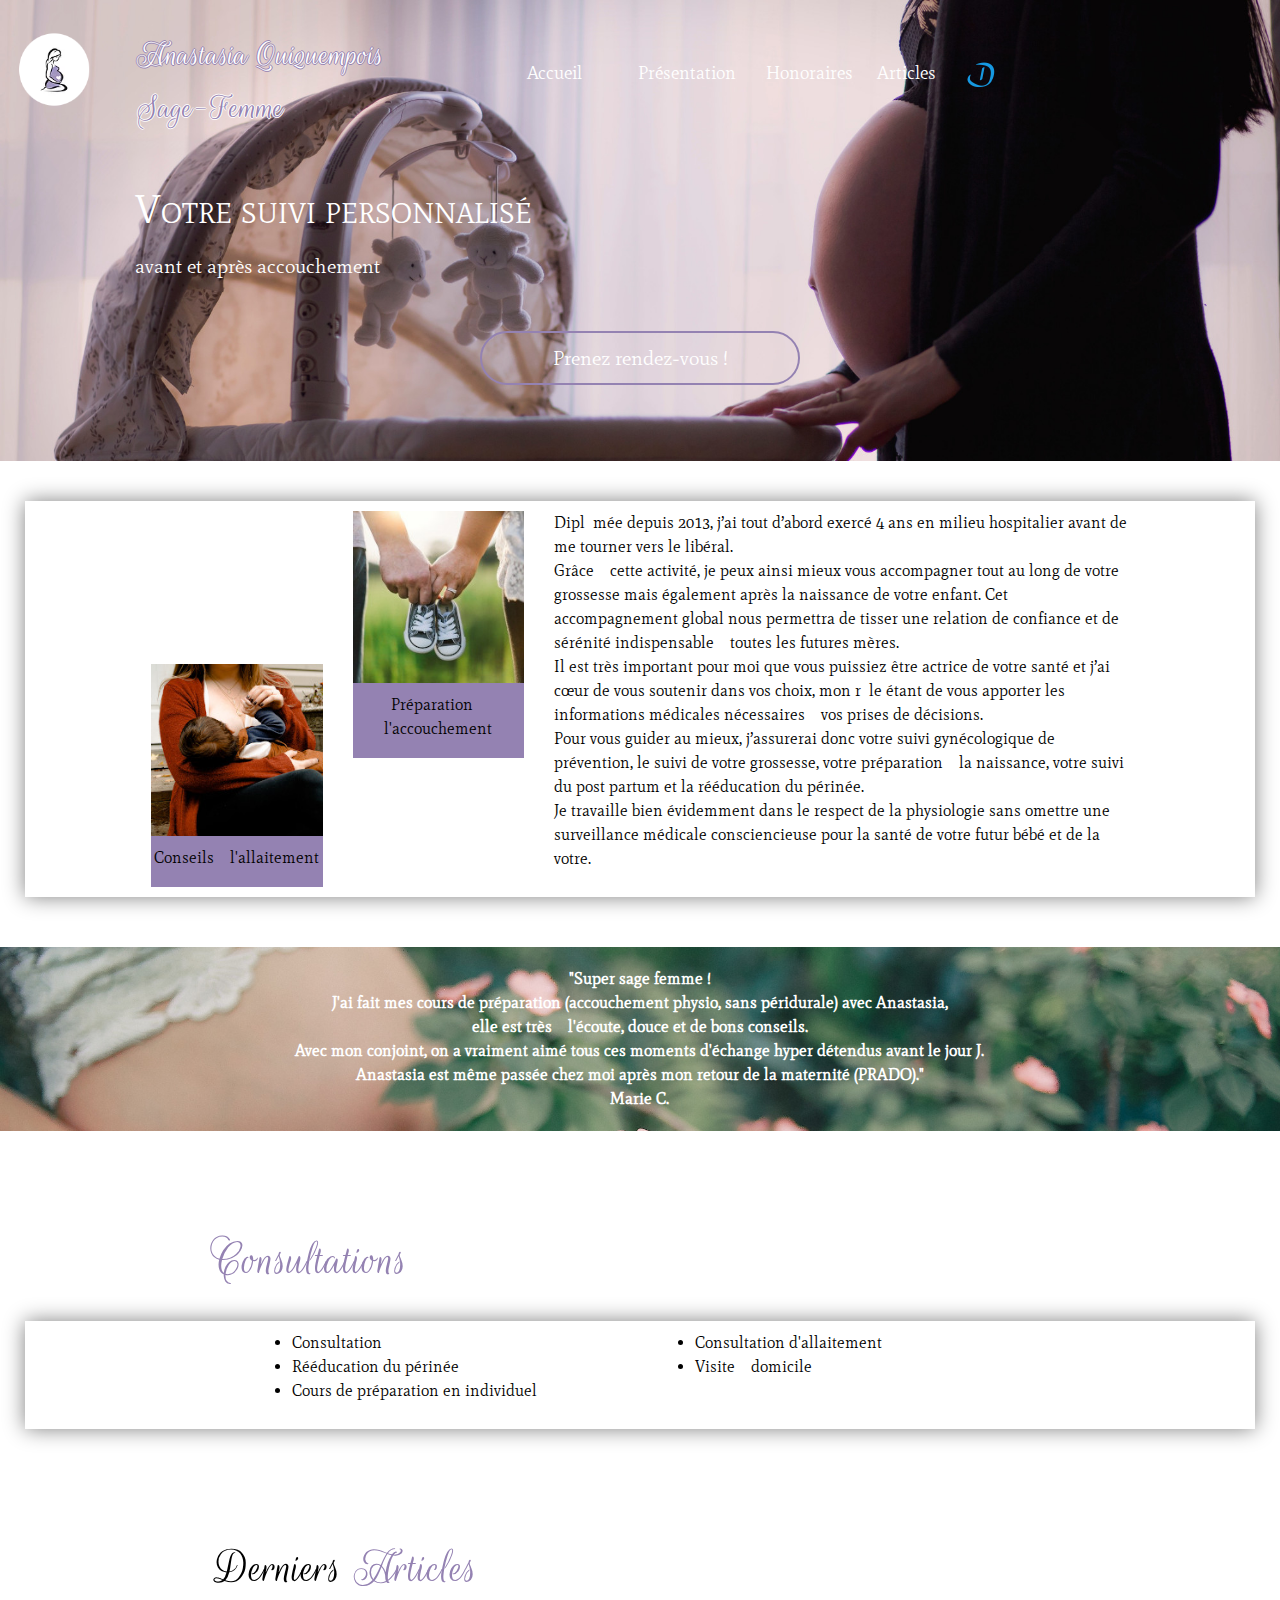
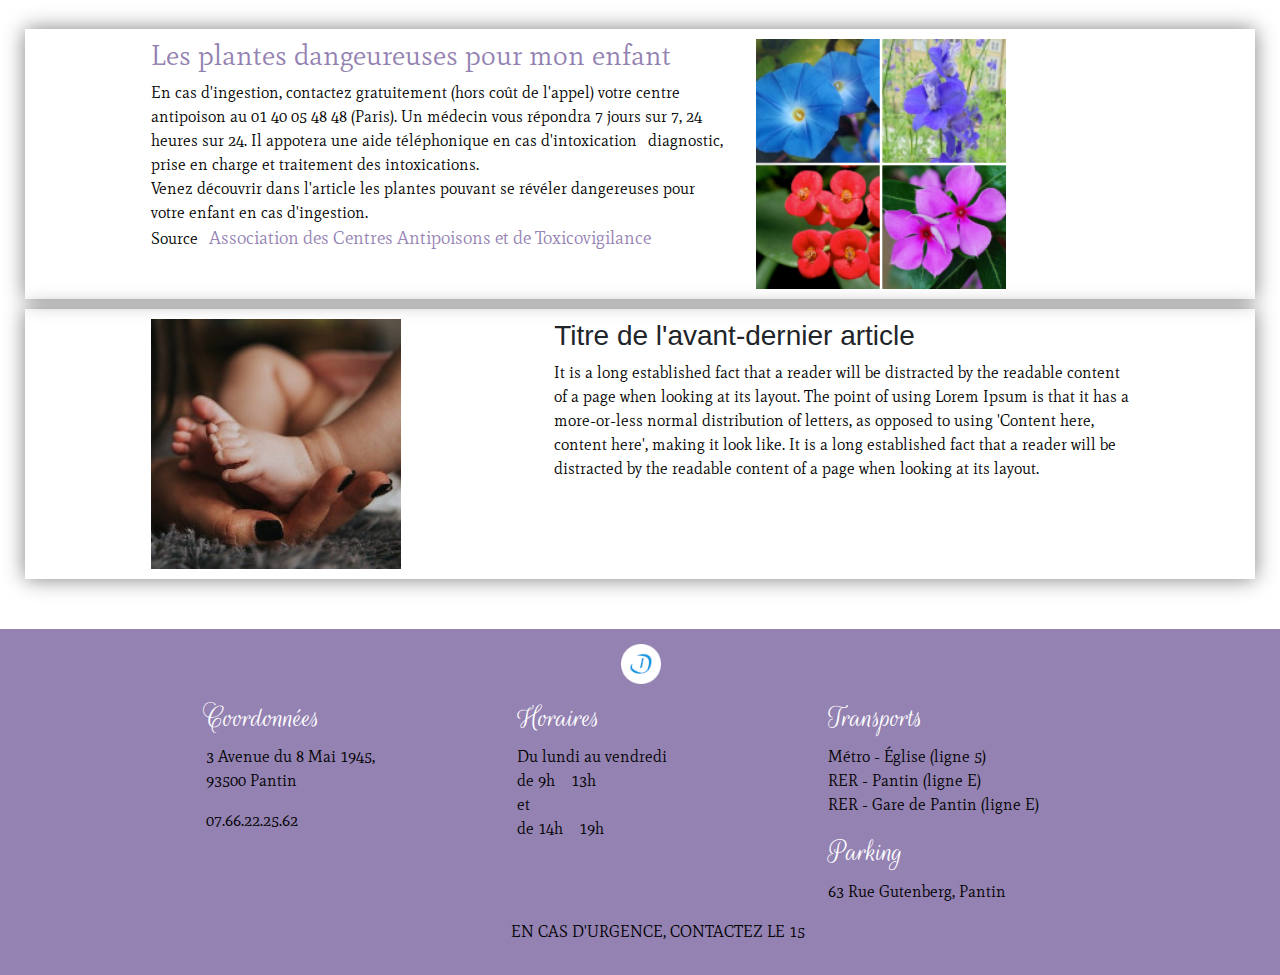
<file: index.html>
<!DOCTYPE html>
<html>
    <head>
        <meta charset="utf-8">
        <meta description="#">
        <meta name="viewport" content="width=device-width, initial-scale=1, shrink-to-fit=no">

        <title> Anastasia QUIQUEMPOIS, Sage-femme</title>
        <link rel="shortcut icon" type="image/png" href="assets/pics/caducee_fav.ico"/>

        <link rel="stylesheet" href="assets/css/bootstrap.css">
        <link rel="stylesheet" href="assets/css/general.css">
        <link rel="stylesheet" href="assets/css/animations.css">
        <link rel="stylesheet" href="assets/css/fonts.css">
        <link rel="stylesheet" href="assets/css/mediaqueries.css">
        
    </head>

    <body>
        <header class="container-fluid">
            <div class="row entete">
                <div class="col-3 col-md-2 col-xl-1 logo">
                    <a href="index.html"><img src="assets/pics/logo.png" height=116 width=113 alt="logo du site, femme enceinte stylisée" class="img-fluid logo" /></a>
                </div>
                <div class="col-9 col-md-3 col-xl-3">
                    <a href="index.html">
                        <div class="row identité">Anastasia Quiquempois</div>
                        <div class="row profession">Sage-Femme</div>
                    </a>
                </div>
                <nav class="row navigation">
                    <div class="col d-none d-md-block col-md-2 col col-xl-2">
                        <a href="index.html">Accueil</a>
                    </div>
                    <div class="col d-none d-md-block col-md-3 col-xl-4">
                        <a href="aboutme.html">Présentation</a>
                    </div>
                    <div class="col d-none d-md-block col-md-3 col-xl-2">
                        <a href="consultations.html">Honoraires</a>
                    </div>
                    <div class="col d-none d-md-block col-md-2 col-xl-3">
                        <a href="articles.html">Articles</a>
                    </div>
                    <div class="col d-none d-md-block col-md-1 col-xl-1">
                        <a href="https://www.doctolib.fr/sage-femme/pantin/anastasia-quiquempois"><img src="assets/pics/logo_doctolib.png" height=30 width=30 alt="logo vers la page doctolib"></a>
                    </div>
                </nav>
            </div>

            <div class="row">
                <div class="col d-none d-md-block col-md-12">
                    <h1>Votre suivi personnalisé</h1>
                </div>
            </div>
            <div class="row">
                <div class="col d-none d-md-block col-md-12 intro">
                    <span>avant et après accouchement</span>
                </div>
            </div>
            <div class="row justify-content-center">
                <div class="col d-none d-md-block col-md-4 col-xl-3 rdv align-self-center">
                    <a href="https://www.doctolib.fr/sage-femme/pantin/anastasia-quiquempois">Prenez rendez-vous !</a>
                </div>
            </div>
        </header>

        <section class="container-fluid mobile"><!--titre version mobile-->
            
            <nav><!--navigation version mobile-->
                <div class="row nav_mobile justify-content-between">
                    <div class="col-2 d-md-none">
                        <a href="index.html">Accueil</a>
                    </div>
                    <div class="col-3 d-md-none">
                        <a href="aboutme.html">Présentation</a>
                    </div>
                    <div class="col-3 d-md-none">
                        <a href="consultations.html">Honoraires</a>
                    </div>
                    <div class="col-2 d-md-none">
                        <a href="articles.html">Articles</a>
                    </div>
                    <div class="col-1 d-md-none">
                        <a href="https://www.doctolib.fr/sage-femme/pantin/anastasia-quiquempois"><img src="assets/pics/logo_doctolib_mobile.png" height=30 width=20 alt="logo vers la page doctolib"></a>
                    </div>
                </div>
            </nav> 

            <div class="row suivi">
                <div class="col-12 d-md-none">
                    <h1>Votre suivi personnalisé</h1>
                </div>
            </div>
            <div class="row">
                <div class="col-12 d-md-none intro2">
                    <span>avant et après accouchement</span>
                </div>
            </div>
        </section>


        <section class="container-fluid body"> <!--presentation rapide-->
            <div class="row index_presentation justify-content-center">
                <div class="d-none d-xl-block col-xl-2 pict_allaitement align-self-end">
                    <img src="assets/pics/pic6.jpg" height=250 width=250 alt="allaitement maternel" class="img-fluid" />
                    <div class="row-12 underpic">
                        <p>Conseils à l'allaitement</p>
                    </div>
                </div>
                <div class="d-none d-xl-block col-xl-2 pict_prepa align-self-start">
                    <img src="assets/pics/pic5.jpg" height=250 width=250 alt="couple tenant une paire de chaussures pour bébé" class="img-fluid" />
                    <div class="row-12 underpic">
                        <p>Préparation à l'accouchement</p>
                    </div>
                </div>
                <div class="col-12 col-xl-6 index_text align-self-center">
                    <p>Diplômée depuis 2013, j’ai tout d’abord exercé 4 ans en milieu hospitalier avant de me tourner vers le libéral. <br>
                        Grâce à cette activité, je peux ainsi mieux vous accompagner tout au long de votre grossesse mais également après la naissance de votre enfant. Cet accompagnement global nous permettra de tisser une relation de confiance et de sérénité indispensable à toutes les futures mères.<br>
                        Il est très important pour moi que vous puissiez être actrice de votre santé et j’ai à cœur de vous soutenir dans vos choix, mon rôle étant de vous apporter les informations médicales nécessaires à vos prises de décisions.<br>
                        Pour vous guider au mieux, j’assurerai donc votre suivi gynécologique de prévention, le suivi de votre grossesse, votre préparation à la naissance, votre suivi du post partum et la rééducation du périnée.<br>
                        Je travaille bien évidemment dans le respect de la physiologie sans omettre une surveillance médicale consciencieuse pour la santé de votre futur bébé et de la votre. <br>
                        </p>
                </div>

                <div class="d-none d-md-block col-md-3 d-xl-none"> <!--illustrations version mobile-->
                    <img src="assets/pics/pic6.jpg" height=250 width=250 alt="allaitement maternel" class="img-fluid" />
                    <div class="row-12 underpic">
                        <p>Conseils à l'allaitement</p>
                    </div>
                </div>
                <div class="d-none d-md-block col-md-3 d-xl-none">
                    <img src="assets/pics/pic5.jpg" height=250 width=250 alt="couple tenant une paire de chaussures pour bébé" class="img-fluid" />
                    <div class="row-12 underpic">
                        <p>Préparation à l'accouchement</p>
                    </div>
                </div>  
            </div>
        </section>

        <section class="container-fluid avis_patiente">
            <div class="row justify-content-center">
                <div class="col-8 align-self-center">
                    <quote>
                        "Super sage femme !<br>
                            J'ai fait mes cours de préparation (accouchement physio, sans péridurale) avec Anastasia,<br>
                             elle est très à l'écoute, douce et de bons conseils. <br>
                            Avec mon conjoint, on a vraiment aimé tous ces moments d'échange hyper détendus avant le jour J.<br>
                            Anastasia est même passée chez moi après mon retour de la maternité (PRADO)."<br>
                            Marie C.
                    </quote>
                </div>
            </div>
        </section>

        <section class="container-fluid body"> <!--listing des examens et consultations-->
            <div class="row">
                <div class="col-12">
                    <h2 class="titre_articles"><a href="consultations.html">Consultations</a></h2>
                </div>
            </div>

            <div class="row justify-content-center latest_article">
                <div class="col-6 col-xl-4">
                    <ul>
                        <li>Consultation</li>
                        <li>Rééducation du périnée</li>
                        <li>Cours de préparation en individuel</li>
                    </ul>
                </div>
                <div class="col-6 col-xl-4">
                    <ul>
                        <li>Consultation d'allaitement</li>
                        <li>Visite à domicile</li>
                    </ul>
                </div>
            </div>
        </section>
       
        <section class="container-fluid body"><!--dernier article publié, !! image d'illustration à mettre en background de la section !! -->
            <div class="row">
                <div class="col-12">
                    <h2 class="titre_articles"><a href="articles.html"><span>Derniers</span> Articles</a></h2>
                </div>
            </div>

            <div class="row justify-content-center latest_article">     
                <div class="col-10 col-md-6">
                    <a href="assets/articles/plantes_toxiques.html"><h3>Les plantes dangeureuses pour mon enfant</h3></a>
                    <p>En cas d'ingestion, contactez gratuitement (hors coût de l'appel) votre centre antipoison au 01 40 05 48 48 (Paris). Un médecin vous répondra 7 jours sur 7, 24 heures sur 24. 
                    Il appotera une aide téléphonique en cas d'intoxication : diagnostic, prise en charge et traitement des intoxications.<br>
                    Venez découvrir dans l'article les plantes pouvant se révéler dangereuses pour votre enfant en cas d'ingestion.<br>
                    Source : <a href="http://www.centres-antipoison.net/">Association des Centres Antipoisons et de Toxicovigilance</a>
                    </p>
                </div>
                <div class="d-none d-md-block col-md-4 align-self-center"> <!-- image article-->
                    <img src="assets/pics/article1/pic_index.png" height=250 width=250 alt="fleurs toxiques" class="img-fluid" />
                </div>
                <div class="col-12 d-md-none pic_mobile"><!-- image article version mobile-->
                    <img src="assets/pics/article1/pic_indexmobile.png" height=135 width=300 alt="fleurs toxiques" class="img-fluid" />
                </div>
            </div>
        

            <div class="row justify-content-center latest_article">
                <div class="d-none d-md-block col-md-4 align-self-center">
                    <img src="assets/pics/pic7.jpg" height=250 width=250 alt="pieds de bébé" class="img-fluid" /> <!-- image article-->
                </div>
                <div class="col-10 col-md-6">
                    <h3>Titre de l'avant-dernier article</h3>
                    <p>It is a long established fact that a reader will be distracted by the readable content of a page when looking at its layout. The point of using Lorem Ipsum is that it has a more-or-less
                    normal distribution of letters, as opposed to using 'Content here, content here', 
                    making it look like. It is a long established fact that a reader will be distracted by the readable content of a page when looking at its layout.
                    </p>
                </div>
                <div class="col-12 d-md-none pic_mobile"> <!-- image article version mobile-->
                    <img src="assets/pics/pic7mobile.jpg" height=135 width=300 alt="pieds de bébé" class="img-fluid" />
                </div>
            </div>

        </section>
        
        <footer class="container-fluid footer">  <!-- lien doctolib  // adresse // secretariat //transports  -->
            <div class="row justify-content-center"> <!--lien doctolib-->
                <div class="col-1">
                    <a href="https://www.doctolib.fr/sage-femme/pantin/anastasia-quiquempois"><img src="assets/pics/logo_doctolib_pdp.png" height=40 width=40 alt="logo vers la page doctolib"></a>
                </div>
            </div>
            <div class="row justify-content-center">
                <div class="col-6 col-md-4 col-xl-3"><!--adresse du cabinet-->
                    <h2>Coordonnées</h2>
                    <p>3 Avenue du 8 Mai 1945,<br>
                        93500 Pantin
                    </p>
                    <p>07.66.22.25.62</p>
                </div>
                <div class="col-6 col-md-4 col-xl-3"><!--horaires d'ouverture du secrétariat-->
                    <h2>Horaires</h2>
                    <p>Du lundi au vendredi <br>
                    de 9h à 13h <br>
                    et<br>
                     de 14h à 19h</p>
                </div>
                <div class="col-6 col-md-4 col-xl-3"><!--transports et accès-->
                    <h2>Transports </h2>
                    <p>Métro - Église (ligne 5)<br>
                       RER - Pantin (ligne E)<br>
                       RER - Gare de Pantin (ligne E)
                    </p>
                    <h2>Parking</h2>
                    <p>63 Rue Gutenberg, Pantin</p>
                </div>
            </div>
            <div class="row justify-content-center">
                <div class="col-11 samu">
                    <p>EN CAS D'URGENCE, CONTACTEZ LE 15</p>
                </div>
            </div>
        </footer>
    </body>

</html>
</file>
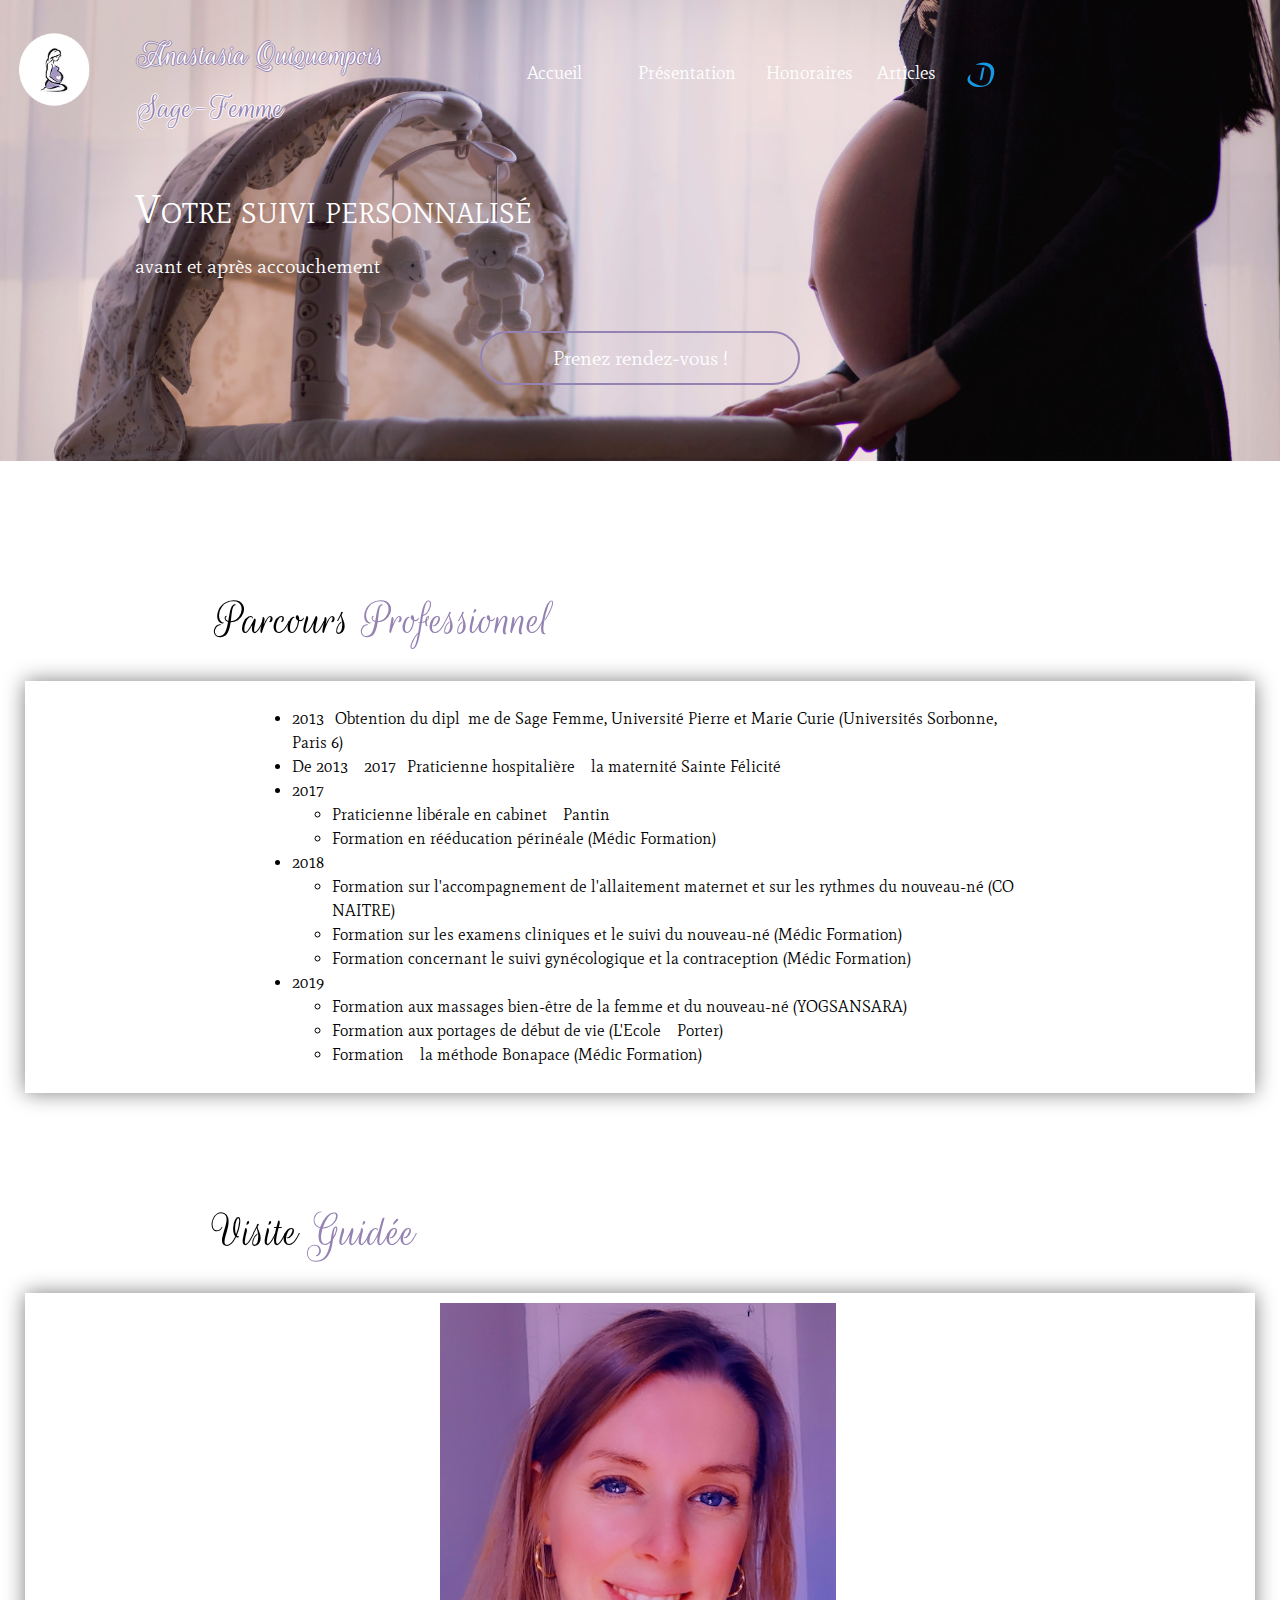
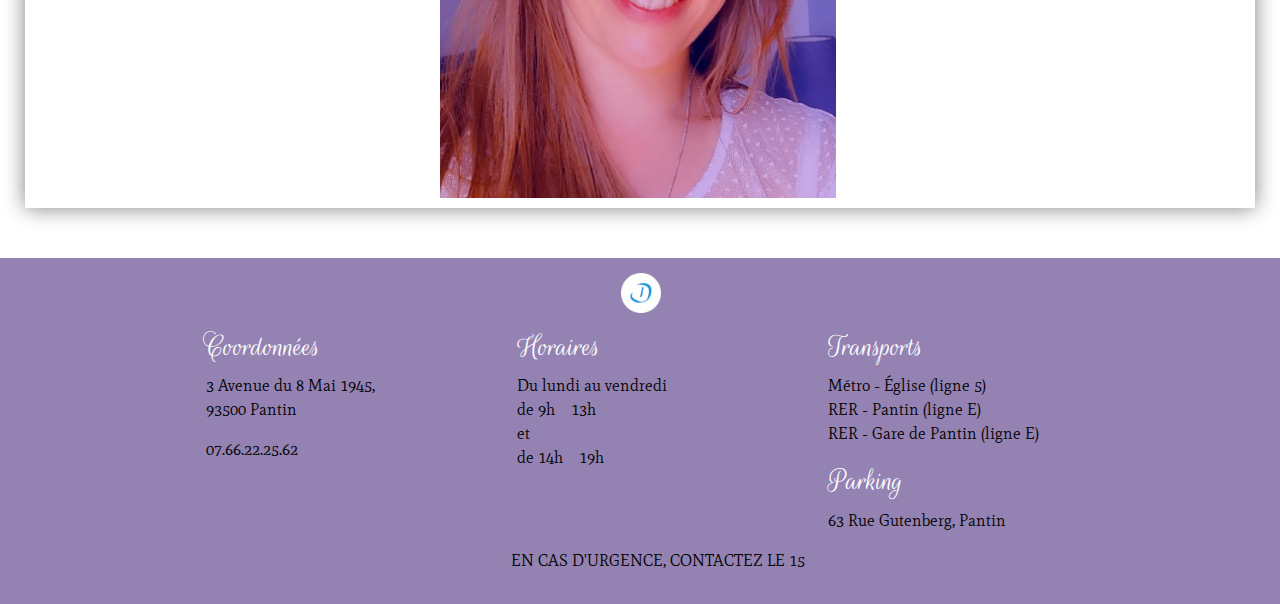
<file: aboutme.html>
<!DOCTYPE html>
<html>
    <head>
        <meta charset="utf-8">
        <meta description="#">
        <meta name="viewport" content="width=device-width, initial-scale=1, shrink-to-fit=no">

        <title> Anastasia QUIQUEMPOIS, Sage-femme</title>
        <link rel="shortcut icon" type="image/png" href="assets/pics/caducee_fav.ico"/>

        <link rel="stylesheet" href="assets/css/bootstrap.css">
        <link rel="stylesheet" href="assets/css/general.css">
        <link rel="stylesheet" href="assets/css/animations.css">
        <link rel="stylesheet" href="assets/css/fonts.css">
        <link rel="stylesheet" href="assets/css/mediaqueries.css">
        
    </head>

    <body>
        <header class="container-fluid">
            <div class="row entete">
                <div class="col-3 col-md-2  col-xl-1"><a href="index.html"><img src="assets/pics/logo.png" height=116 width=113 alt="logo du site, femme enceinte stylisée" class="img-fluid logo" /></a></div>
                <div class="col-9 col-md-3  col-xl-3">
                    <a href="index.html">
                        <div class="row identité">Anastasia Quiquempois</div>
                        <div class="row profession">Sage-Femme</div>
                    </a>
                </div>
                <nav class="row navigation">
                    <div class="col d-none d-md-block col-md-2 col col-xl-2">
                        <a href="index.html">Accueil</a>
                    </div>
                    <div class="col d-none d-md-block col-md-3 col-xl-4">
                        <a href="aboutme.html">Présentation</a>
                    </div>
                    <div class="col d-none d-md-block col-md-2 col-xl-2">
                        <a href="consultations.html">Honoraires</a>
                    </div>
                    <div class="col d-none d-md-block col-md-2 col-xl-3">
                        <a href="articles.html">Articles</a>
                    </div>
                    <div class="col d-none d-md-block col-md-1 col-xl-1">
                        <a href="https://www.doctolib.fr/sage-femme/pantin/anastasia-quiquempois"><img src="assets/pics/logo_doctolib.png" height=30 width=30 alt="logo vers la page doctolib"></a>
                    </div>
                </nav>
            </div>
            <div class="row">
                <div class="col d-none d-md-block col-md-12">
                    <h1>Votre suivi personnalisé</h1>
                </div>
            </div>
            <div class="row">
                <div class="col d-none d-md-block col-md-12 intro">
                    <span>avant et après accouchement</span>
                </div>
            </div>
            <div class="row justify-content-center">
                <div class="col d-none d-md-block col-md-4 col-xl-3 rdv align-self-center">
                    <a href="https://www.doctolib.fr/sage-femme/pantin/anastasia-quiquempois">Prenez rendez-vous !</a>
                </div>
            </div>
        </header>

        <section class="container-fluid mobile">
            <nav><!--navigation version mobile-->
                <div class="row nav_mobile justify-content-between">
                    <div class="col-2 d-md-none">
                        <a href="index.html">Accueil</a>
                    </div>
                    <div class="col-3 d-md-none">
                        <a href="aboutme.html">Présentation</a>
                    </div>
                    <div class="col-3 d-md-none">
                        <a href="consultations.html">Honoraires</a>
                    </div>
                    <div class="col-2 d-md-none">
                        <a href="articles.html">Articles</a>
                    </div>
                    <div class="col-1 d-md-none">
                        <a href="https://www.doctolib.fr/sage-femme/pantin/anastasia-quiquempois"><img src="assets/pics/logo_doctolib_mobile.png" height=30 width=20 alt="logo vers la page doctolib"></a>
                    </div>
                </div>
            </nav> 
        </section>

        <section class="container-fluid body">
            <div class="row">
                <div class="col-12">
                    <h2 class="titre_articles"><span>Parcours</span> Professionnel</h2>
                </div>
            </div>

            <div class="row justify-content-center latest_article">     
                <div class="col-10 col-md-8">
                    <p>
                        <ul>
                            <li>2013 : Obtention du diplôme de Sage Femme, Université Pierre et Marie Curie (Universités Sorbonne, Paris 6)</li>
                            <li>De 2013 à 2017 : Praticienne hospitalière à la maternité Sainte Félicité</li>
                            <li>2017 : 
                                <ul>
                                    <li>Praticienne libérale en cabinet à Pantin</li>
                                    <li>Formation en rééducation périnéale (Médic Formation)</li>
                                </ul>
                            </li>
                            <li>2018 : 
                                <ul>
                                    <li>Formation sur l'accompagnement de l'allaitement maternet et sur les rythmes du nouveau-né (CO NAITRE)</li>
                                    <li>Formation sur les examens cliniques et le suivi du nouveau-né (Médic Formation)</li>
                                    <li>Formation concernant le suivi gynécologique et la contraception (Médic Formation)</li>
                                </ul>
                            </li>
                            <li>2019 : 
                                <ul>
                                    <li>Formation aux massages bien-être de la femme et du nouveau-né (YOGSANSARA)</li>
                                    <li>Formation aux portages de début de vie  (L'Ecole à Porter)</li>
                                    <li>Formation à la méthode Bonapace (Médic Formation)</li>
                                </ul>
                            </li>
                        </ul>
                    </p>
                </div>
            </div>
        </section>

        <section class="container-fluid body">
            <div class="row">
                <div class="col-12">
                    <h2 class="titre_articles"><span>Visite</span> Guidée</h2>
                </div>
            </div>

            <div class="row justify-content-center latest_article">     
                <div class="slider">
                    <figure>
                        <img src="assets/pics/photo.jpg" class="img-fluid" alt="photo" width=400 height=500>
                        <img src="assets/pics/exterieur1.png" class="img-fluid" alt="extérieur du cabinet" width=400 height=500>
                        <img src="assets/pics/exterieur2.png" class="img-fluid" alt="porte d'entrée" width=400 height=500>
                        <img src="assets/pics/cabinet1.jpg" class="img-fluid" alt="salle d'attente" width=400 height=500>
                        <img src="assets/pics/cabinet2.jpg" class="img-fluid" alt="salle d'attente" width=400 height=500>
                        <img src="assets/pics/cabinet3.jpg" class="img-fluid" alt="salle d'attente" width=400 height=500>
                        <img src="assets/pics/cabinet4.jpg" class="img-fluid" alt="salle d'attente" width=400 height=500>
                        <img src="assets/pics/cabinet5.jpg" class="img-fluid" alt="salle d'attente" width=400 height=500>
                        <img src="assets/pics/cabinet6.jpg" class="img-fluid" alt="salle d'attente" width=400 height=500>
                    </figure>                    
                </div>
            </div>
        </section>

        <footer class="container-fluid footer">  <!-- lien doctolib  // adresse // secretariat //transports  -->
            <div class="row justify-content-center"> <!--lien doctolib-->
                <div class="col-1">
                    <a href="https://www.doctolib.fr/sage-femme/pantin/anastasia-quiquempois"><img src="assets/pics/logo_doctolib_pdp.png" height=40 width=40 alt="logo vers la page doctolib"></a>
                </div>
            </div>
            <div class="row justify-content-center">
                <div class="col-6 col-md-4 col-xl-3"><!--adresse du cabinet-->
                    <h2>Coordonnées</h2>
                    <p>3 Avenue du 8 Mai 1945,<br>
                        93500 Pantin
                    </p>
                    <p>07.66.22.25.62</p>
                </div>
                <div class="col-6 col-md-4 col-xl-3"><!--horaires d'ouverture du secrétariat-->
                    <h2>Horaires</h2>
                    <p>Du lundi au vendredi <br>
                    de 9h à 13h <br>
                    et<br>
                     de 14h à 19h</p>
                </div>
                <div class="col-6 col-md-4 col-xl-3"><!--transports et accès-->
                    <h2>Transports </h2>
                    <p>Métro - Église (ligne 5)<br>
                       RER - Pantin (ligne E)<br>
                       RER - Gare de Pantin (ligne E)
                    </p>
                    <h2>Parking</h2>
                    <p>63 Rue Gutenberg, Pantin</p>
                </div>
            </div>
            <div class="row justify-content-center">
                <div class="col-11 samu">
                    <p>EN CAS D'URGENCE, CONTACTEZ LE 15</p>
                </div>
            </div>
        </footer>


    </body>
</html>
</file>
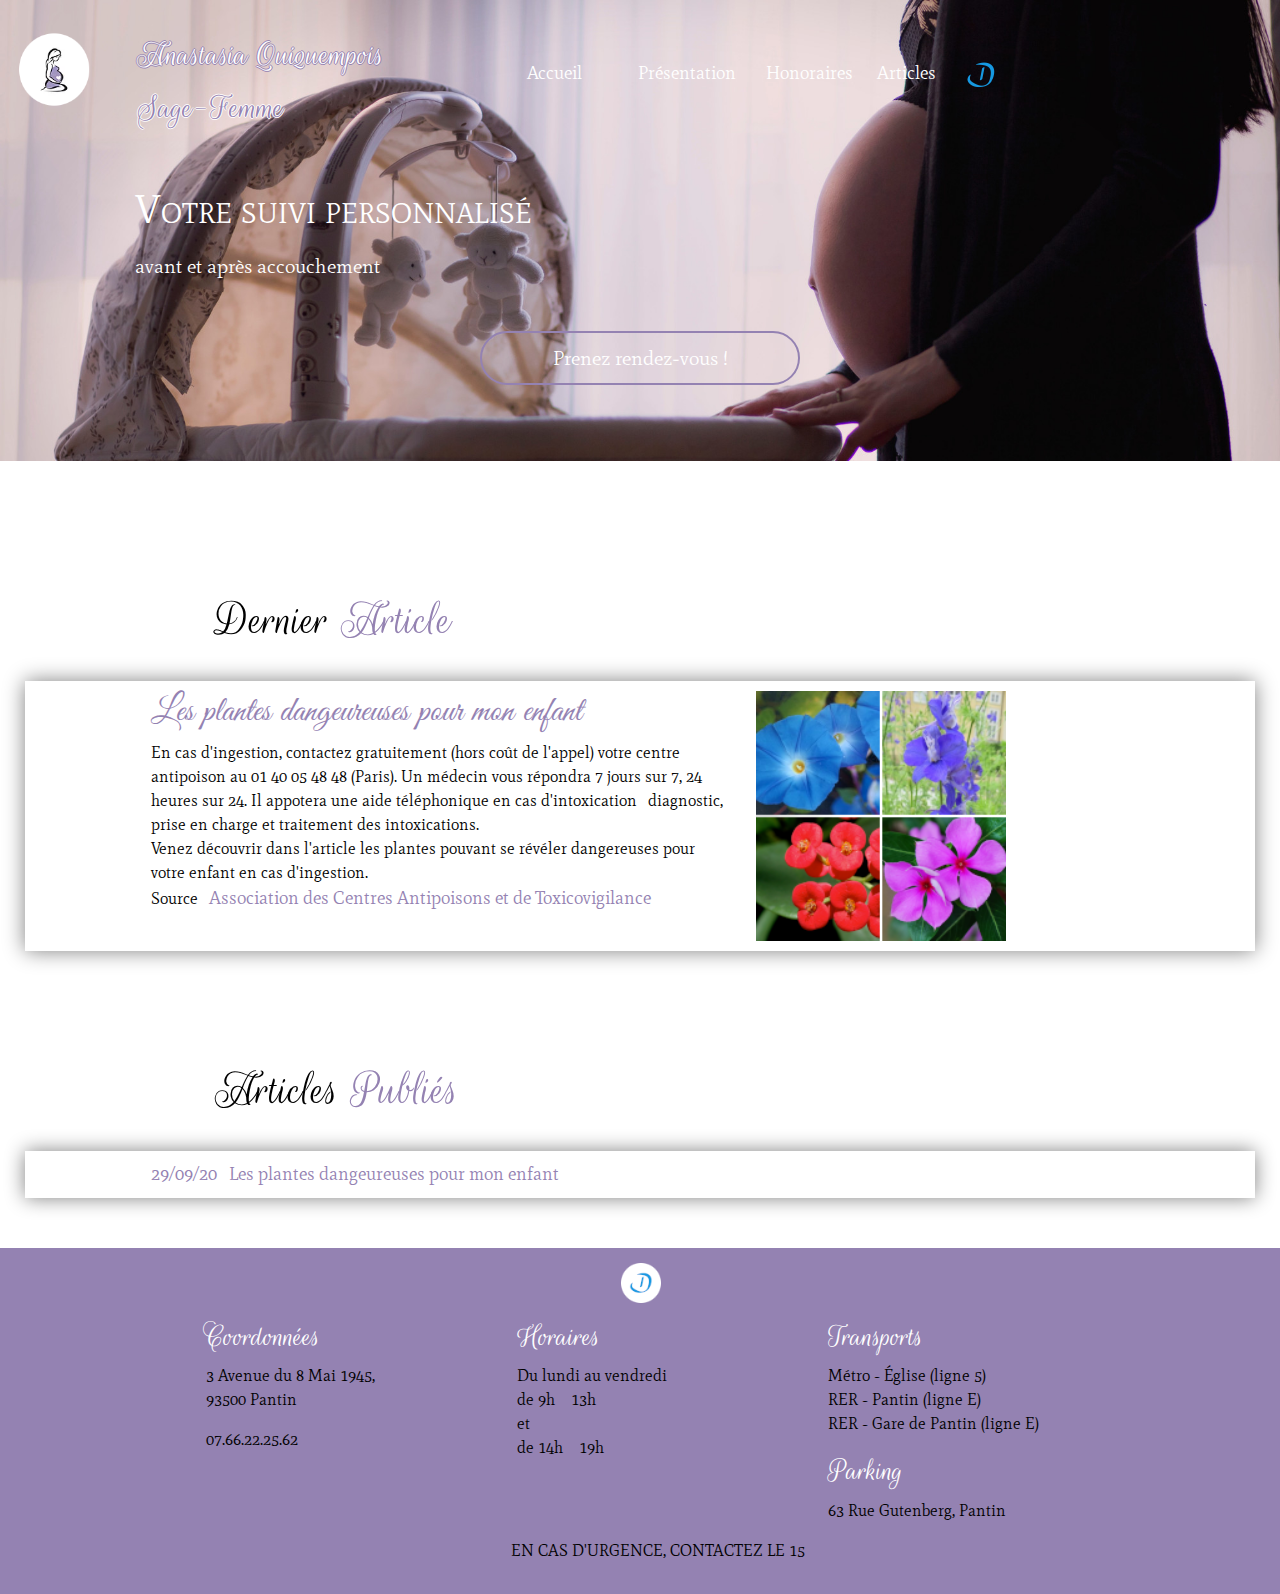
<file: articles.html>
<!DOCTYPE html>
<html>
    <head>
        <meta charset="utf-8">
        <meta description="#">
        <meta name="viewport" content="width=device-width, initial-scale=1, shrink-to-fit=no">

        <title> Anastasia QUIQUEMPOIS, Sage-femme</title>
        <link rel="shortcut icon" type="image/png" href="assets/pics/caducee_fav.ico"/>

        <link rel="stylesheet" href="assets/css/bootstrap.css">
        <link rel="stylesheet" href="assets/css/general.css">
        <link rel="stylesheet" href="assets/css/animations.css">
        <link rel="stylesheet" href="assets/css/fonts.css">
        <link rel="stylesheet" href="assets/css/mediaqueries.css">
        
    </head>

    <body>
        <header class="container-fluid">
            <div class="row entete">
                <div class="col-3 col-md-2  col-xl-1"><a href="index.html"><img src="assets/pics/logo.png" height=116 width=113 alt="logo du site, femme enceinte stylisée" class="img-fluid logo" /></a></div>
                <div class="col-9 col-md-3  col-xl-3">
                    <a href="index.html">
                        <div class="row identité">Anastasia Quiquempois</div>
                        <div class="row profession">Sage-Femme</div>
                    </a>
                </div>
                <nav class="row navigation">
                    <div class="col d-none d-md-block col-md-2 col col-xl-2">
                        <a href="index.html">Accueil</a>
                    </div>
                    <div class="col d-none d-md-block col-md-3 col-xl-4">
                        <a href="aboutme.html">Présentation</a>
                    </div>
                    <div class="col d-none d-md-block col-md-2 col-xl-2">
                        <a href="consultations.html">Honoraires</a>
                    </div>
                    <div class="col d-none d-md-block col-md-2 col-xl-3">
                        <a href="articles.html">Articles</a>
                    </div>
                    <div class="col d-none d-md-block col-md-1 col-xl-1">
                        <a href="https://www.doctolib.fr/sage-femme/pantin/anastasia-quiquempois"><img src="assets/pics/logo_doctolib.png" height=30 width=30 alt="logo vers la page doctolib"></a>
                    </div>
                </nav>
            </div>
            <div class="row">
                <div class="col d-none d-md-block col-md-12">
                    <h1>Votre suivi personnalisé</h1>
                </div>
            </div>
            <div class="row">
                <div class="col d-none d-md-block col-md-12 intro">
                    <span>avant et après accouchement</span>
                </div>
            </div>
            <div class="row justify-content-center">
                <div class="col d-none d-md-block col-md-4 col-xl-3 rdv align-self-center">
                    <a href="https://www.doctolib.fr/sage-femme/pantin/anastasia-quiquempois">Prenez rendez-vous !</a>
                </div>
            </div>
        </header>

        <section class="container-fluid mobile"><!--titre version mobile-->
            <nav><!--navigation version mobile-->
                <div class="row nav_mobile justify-content-between">
                    <div class="col-2 d-md-none">
                        <a href="index.html">Accueil</a>
                    </div>
                    <div class="col-3 d-md-none">
                        <a href="aboutme.html">Présentation</a>
                    </div>
                    <div class="col-3 d-md-none">
                        <a href="consultations.html">Honoraires</a>
                    </div>
                    <div class="col-2 d-md-none">
                        <a href="articles.html">Articles</a>
                    </div>
                    <div class="col-1 d-md-none">
                        <a href="https://www.doctolib.fr/sage-femme/pantin/anastasia-quiquempois"><img src="assets/pics/logo_doctolib_mobile.png" height=30 width=20 alt="logo vers la page doctolib"></a>
                    </div>
                </div>
            </nav> 
        </section>

        <section class="container-fluid body"><!--dernier article publié, !! image d'illustration à mettre en background de la section !! -->
            <div class="row">
                <div class="col-12">
                    <h2 class="titre_articles"><span>Dernier</span> Article</h2>
                </div>
            </div>

            <div class="row justify-content-center latest_article">     
                <div class="col-10 col-md-6">
                    <h3><a href="assets/articles/plantes_toxiques.html">Les plantes dangeureuses pour mon enfant</a></h3>
                    <p>En cas d'ingestion, contactez gratuitement (hors coût de l'appel) votre centre antipoison au 01 40 05 48 48 (Paris). Un médecin vous répondra 7 jours sur 7, 24 heures sur 24. 
                    Il appotera une aide téléphonique en cas d'intoxication : diagnostic, prise en charge et traitement des intoxications.<br>
                    Venez découvrir dans l'article les plantes pouvant se révéler dangereuses pour votre enfant en cas d'ingestion.<br>
                    Source : <a href="http://www.centres-antipoison.net/">Association des Centres Antipoisons et de Toxicovigilance</a>
                    </p>
                </div>
                <div class="d-none d-md-block col-md-4 align-self-center"> <!-- image article-->
                    <img src="assets/pics/article1/pic_index.png" height=250 width=250 alt="fleurs toxiques" class="img-fluid" />
                </div>
                <div class="col-12 d-md-none pic_mobile"><!-- image article version mobile-->
                    <img src="assets/pics/article1/pic_indexmobile.png" height=135 width=300 alt="fleurs toxiques" class="img-fluid" />
                </div>
            </div>
        </section>

        <section class="container-fluid body"><!--dernier article publié, !! image d'illustration à mettre en background de la section !! -->
            <div class="row">
                <div class="col-12">
                    <h2 class="titre_articles"><span>Articles</span> Publiés</h2>
                </div>
            </div>

            <div class="row justify-content-center latest_article">     
                <div class="col-12 col-md-10">
                    <a href="assets/articles/plantes_toxiques.html">29/09/20 : Les plantes dangeureuses pour mon enfant</a>
                </div>
            </div>
        </section>

        <footer class="container-fluid footer">  <!-- lien doctolib  // adresse // secretariat //transports  -->
            <div class="row justify-content-center"> <!--lien doctolib-->
                <div class="col-1">
                    <a href="https://www.doctolib.fr/sage-femme/pantin/anastasia-quiquempois"><img src="assets/pics/logo_doctolib_pdp.png" height=40 width=40 alt="logo vers la page doctolib"></a>
                </div>
            </div>
            <div class="row justify-content-center">
                <div class="col-6 col-md-4 col-xl-3"><!--adresse du cabinet-->
                    <h2>Coordonnées</h2>
                    <p>3 Avenue du 8 Mai 1945,<br>
                        93500 Pantin
                    </p>
                    <p>07.66.22.25.62</p>
                </div>
                <div class="col-6 col-md-4 col-xl-3"><!--horaires d'ouverture du secrétariat-->
                    <h2>Horaires</h2>
                    <p>Du lundi au vendredi <br>
                    de 9h à 13h <br>
                    et<br>
                     de 14h à 19h</p>
                </div>
                <div class="col-6 col-md-4 col-xl-3"><!--transports et accès-->
                    <h2>Transports </h2>
                    <p>Métro - Église (ligne 5)<br>
                       RER - Pantin (ligne E)<br>
                       RER - Gare de Pantin (ligne E)
                    </p>
                    <h2>Parking</h2>
                    <p>63 Rue Gutenberg, Pantin</p>
                </div>
            </div>
            <div class="row justify-content-center">
                <div class="col-11 samu">
                    <p>EN CAS D'URGENCE, CONTACTEZ LE 15</p>
                </div>
            </div>
        </footer>


    </body>
</html>
</file>
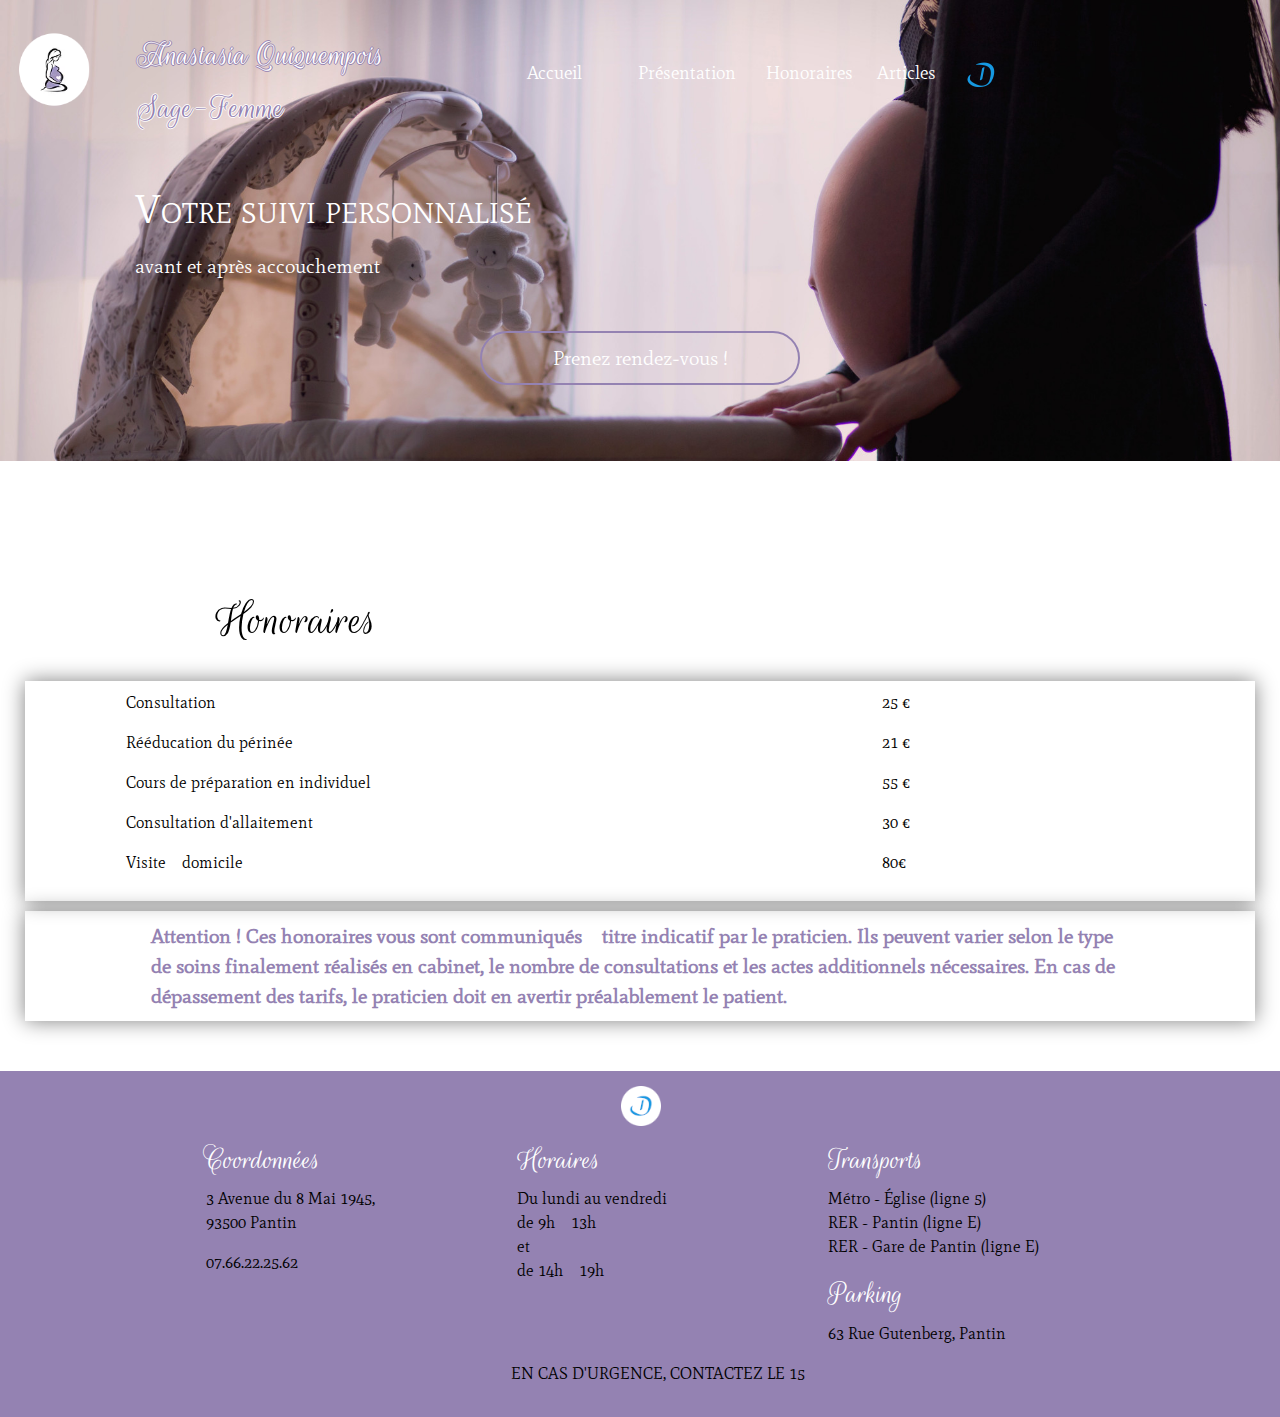
<file: consultations.html>
<!DOCTYPE html>
<html>
    <head>
        <meta charset="utf-8">
        <meta description="#">
        <meta name="viewport" content="width=device-width, initial-scale=1, shrink-to-fit=no">

        <title> Anastasia QUIQUEMPOIS, Sage-femme</title>
        <link rel="shortcut icon" type="image/png" href="assets/pics/caducee_fav.ico"/>

        <link rel="stylesheet" href="assets/css/bootstrap.css">
        <link rel="stylesheet" href="assets/css/general.css">
        <link rel="stylesheet" href="assets/css/animations.css">
        <link rel="stylesheet" href="assets/css/fonts.css">
        <link rel="stylesheet" href="assets/css/mediaqueries.css">
        
    </head>

    <body>
        <header class="container-fluid">
            <div class="row entete">
                <div class="col-3 col-md-2  col-xl-1"><a href="index.html"><img src="assets/pics/logo.png" height=116 width=113 alt="logo du site, femme enceinte stylisée" class="img-fluid logo" /></a></div>
                <div class="col-9 col-md-3  col-xl-3">
                    <a href="index.html">
                        <div class="row identité">Anastasia Quiquempois</div>
                        <div class="row profession">Sage-Femme</div>
                    </a>
                </div>
                <nav class="row navigation">
                    <div class="col d-none d-md-block col-md-2 col col-xl-2">
                        <a href="index.html">Accueil</a>
                    </div>
                    <div class="col d-none d-md-block col-md-3 col-xl-4">
                        <a href="aboutme.html">Présentation</a>
                    </div>
                    <div class="col d-none d-md-block col-md-2 col-xl-2">
                        <a href="consultations.html">Honoraires</a>
                    </div>
                    <div class="col d-none d-md-block col-md-2 col-xl-3">
                        <a href="articles.html">Articles</a>
                    </div>
                    <div class="col d-none d-md-block col-md-1 col-xl-1">
                        <a href="https://www.doctolib.fr/sage-femme/pantin/anastasia-quiquempois"><img src="assets/pics/logo_doctolib.png" height=30 width=30 alt="logo vers la page doctolib"></a>
                    </div>
                </nav>
            </div>
            <div class="row">
                <div class="col d-none d-md-block col-md-12">
                    <h1>Votre suivi personnalisé</h1>
                </div>
            </div>
            <div class="row">
                <div class="col d-none d-md-block col-md-12 intro">
                    <span>avant et après accouchement</span>
                </div>
            </div>
            <div class="row justify-content-center">
                <div class="col d-none d-md-block col-md-4 col-xl-3 rdv align-self-center">
                    <a href="https://www.doctolib.fr/sage-femme/pantin/anastasia-quiquempois">Prenez rendez-vous !</a>
                </div>
            </div>
        </header>

        <section class="container-fluid mobile"><!--titre version mobile-->
            <nav><!--navigation version mobile-->
                <div class="row nav_mobile justify-content-between">
                    <div class="col-2 d-md-none">
                        <a href="index.html">Accueil</a>
                    </div>
                    <div class="col-3 d-md-none">
                        <a href="aboutme.html">Présentation</a>
                    </div>
                    <div class="col-3 d-md-none">
                        <a href="consultations.html">Honoraires</a>
                    </div>
                    <div class="col-2 d-md-none">
                        <a href="articles.html">Articles</a>
                    </div>
                    <div class="col-1 d-md-none">
                        <a href="https://www.doctolib.fr/sage-femme/pantin/anastasia-quiquempois"><img src="assets/pics/logo_doctolib_mobile.png" height=30 width=20 alt="logo vers la page doctolib"></a>
                    </div>
                </div>
            </nav> 
        </section>

        <article class="container-fluid body">
            <div class="row">
                <div class="col-12">
                    <h2 class="titre_articles"><span>Honoraires</span></h2>
                </div>
            </div>

            <div class="row latest_article"> 
                <div class="col-12">
                    <div class="row justify-content-around">
                        <div class="col-6">
                            <p>Consultation</p>
                        </div>
                        <div class="col-3">
                            <p>25 €</p>
                        </div>
                    </div>
                    <div class="row justify-content-around">
                        <div class="col-6">
                            <p>Rééducation du périnée</p>
                        </div>
                        <div class="col-3">
                            <p>21 €</p>
                        </div>
                    </div>
                    <div class="row justify-content-around">
                        <div class="col-6">
                            <p>Cours de préparation en individuel</p>
                        </div>
                        <div class="col-3">
                            <p>55 €</p>
                        </div>
                    </div>
                    <div class="row justify-content-around">
                        <div class="col-6">
                            <p>Consultation d'allaitement</p>
                        </div>
                        <div class="col-3">
                            <p>30 €</p>
                        </div>
                    </div>
                    <div class="row justify-content-around">
                        <div class="col-6">
                            <p>Visite à domicile</p>
                        </div>
                        <div class="col-3">
                            <p>80€</p>
                        </div>
                    </div>
                </div>
            </div>

            <div class="row justify-content-center latest_article"> 
                <div class="col-10">
                    <strong>Attention ! Ces honoraires vous sont communiqués à titre indicatif par le praticien. Ils peuvent varier selon le type de soins finalement réalisés en cabinet, le nombre de consultations et les actes additionnels nécessaires. En cas de dépassement des tarifs, le praticien doit en avertir préalablement le patient. </strong>
                </div>
        </article>

        <footer class="container-fluid footer">  <!-- lien doctolib  // adresse // secretariat //transports  -->
            <div class="row justify-content-center"> <!--lien doctolib-->
                <div class="col-1">
                    <a href="https://www.doctolib.fr/sage-femme/pantin/anastasia-quiquempois"><img src="assets/pics/logo_doctolib_pdp.png" height=40 width=40 alt="logo vers la page doctolib"></a>
                </div>
            </div>
            <div class="row justify-content-center">
                <div class="col-6 col-md-4 col-xl-3"><!--adresse du cabinet-->
                    <h2>Coordonnées</h2>
                    <p>3 Avenue du 8 Mai 1945,<br>
                        93500 Pantin
                    </p>
                    <p>07.66.22.25.62</p>
                </div>
                <div class="col-6 col-md-4 col-xl-3"><!--horaires d'ouverture du secrétariat-->
                    <h2>Horaires</h2>
                    <p>Du lundi au vendredi <br>
                    de 9h à 13h <br>
                    et<br>
                     de 14h à 19h</p>
                </div>
                <div class="col-6 col-md-4 col-xl-3"><!--transports et accès-->
                    <h2>Transports </h2>
                    <p>Métro - Église (ligne 5)<br>
                       RER - Pantin (ligne E)<br>
                       RER - Gare de Pantin (ligne E)
                    </p>
                    <h2>Parking</h2>
                    <p>63 Rue Gutenberg, Pantin</p>
                </div>
            </div>
            <div class="row justify-content-center">
                <div class="col-11 samu">
                    <p>EN CAS D'URGENCE, CONTACTEZ LE 15</p>
                </div>
            </div>
        </footer>


    </body>
</html>
</file>
<file: assets/css/general.css>
:root {
    --primarycolor: #9482b2;
    --secondarycolor: #ffffff;
    --basic-color: #000000;
}

header {
    background-image: url(../pics/banniere2.jpg);
    background-attachment: fixed;
    background-size: contain;
    background-repeat: no-repeat;
    height: 150px;
    padding-top: 30px;
}

header a, header a:hover, .intro {
    font-family: "Mate";
    color: var(--secondarycolor);
    text-decoration: none;
    font-size: 18px;
}  

section a, section a:hover {
    font-family: "Mate";
    color: var(--primarycolor);
    text-decoration: none;
    font-size: 18px;
}

h1 {
    font-family: "Mate";
    color: var(--secondarycolor);
    font-variant: small-caps;
}

h2 span {
    color: var(--basic-color)
}

section h2 a, section h2 a:hover, section h2, article h2 {
    font-family: "Rouge";
    color: var(--primarycolor);
    font-size: 50px;
    margin-bottom: 20px;
}

a {
    position: relative;
}

nav a::after {
    content:'';
    position: absolute;
    left: 50%;
    bottom: 0;
    transform: translateX(-50%) scaleX(0);
    transform-origin: 50% 50%;
    width: 100%;
    height: 1px;
    background-color: var(--secondarycolor);
    transition: transform 250ms;
}

nav a:hover::after, section h2 a:hover::after, section h3 a:hover::after {
    transform: translateX(-50%) scaleX(1);
}

section h2 a::after, section h3 a::after {
    content:'';
    position: absolute;
    left: 50%;
    bottom: 0;
    transform: translateX(-50%) scaleX(0);
    transform-origin: 50% 50%;
    width: 100%;
    height: 1px;
    background-color:var(--basic-color);
    transition: transform 400ms;
}



h3 a, h3 a:hover {
    font-family: "GreatVibes";
    font-size: 35px;
    margin-top: 20px;
}

article img {
    text-align: center;
}

article strong {
    font-family: "Mate";
    color: var(--primarycolor);
    font-size: 20px;
}

footer {
    background-color: var(--primarycolor);
    color: var(--secondarycolor);
    margin-top: 50px;
    padding: 15px 15px;
}

.identité {
    font-family: "Rouge";
    color: var(--secondarycolor);
    text-shadow: -1px 0 var(--primarycolor), 
                0 1px var(--primarycolor),
                1px 0 var(--primarycolor), 
                0 -1px var(--primarycolor);
    padding-top: 10px;
    font-size: 30px;
}

.profession {
    font-family: "Rouge";
    color: var(--primarycolor);
    text-shadow: -1px 0 var(--secondarycolor), 
                0 1px var(--secondarycolor),
                1px 0 var(--secondarycolor), 
                0 -1px var(--secondarycolor);
    font-size: 30px;
}

.profession, .identité {
    margin-left: 10%;
}

.rdv {
    border: 2px var(--primarycolor) solid;
    border-radius: 30px;
    padding: 5px 5px;
    background-color: var(--primarycolor);
    text-align: center;
}  

.mobile h1, .intro2 {
    color: var(--primarycolor);
    text-align: center;
}

.mobile .nav_mobile a, .mobile .nav_mobile a:hover {
    font-family: "Mate";
    color: var(--secondarycolor);
    text-decoration: none;
    font-size: 13px;
}

.nav_mobile {
    background-color: var(--primarycolor);
    padding-right: 10px;
}

.intro2 {
    margin-bottom: 10px;
}

.index_presentation {
    font-family: "Mate";
    box-shadow: 0px 0px 20px grey;
    padding: 10px 10px;
    margin: 10px 10px;
}

.underpic {
    background-color: var(--primarycolor);
    color: var(--secondarycolor);
    text-align: center;
    padding-top: 10px;
    padding-bottom: 1px;
}

.titre_articles {
    margin-top: 20px;
}

.latest_article {
    box-shadow: 0px 0px 20px grey;
    padding: 10px 10px;
    margin: 10px 10px;
}

.pic_mobile {
    text-align: center;
}

.boite {
    box-shadow: 0px 0px 20px grey;
    padding: 15px 15px;
    margin: 10px 10px;
}

.body p, li {
    font-family: "Mate";
    color: var(--basic-color);
}

.footer h2 {
    font-family: "Rouge";
    color: var(--secondarycolor);
}

.footer p {
    font-family: "mate";
    color: var(--basic-color);
}

.footer img {
    margin-bottom: 15px;
}

.samu {
    text-align: center;
}

.avis_patiente {
    margin-top: 50px;
    padding: 20px 0px;
    font-family: "Mate";
    color: var(--secondarycolor);
    font-weight: bolder;
    text-align: center;
    background-image: url(../pics/bannière.jpg);
    background-size: cover;
    background-repeat: no-repeat;
    background-position: center;
}
</file>
<file: assets/css/animations.css>
section, article {
	animation: apparition_txt 1s;
}

@keyframes apparition_txt {
    0% {
        filter: blur(12px);
        filter: blur(12px);
        opacity: 0;
    }
    100% {
        filter: blur(0px);
        filter: blur(0px);
        opacity: 1;
    }
}

div .slider {
    width: 100%;
    max-width: 400px;
    height: 100%;
    max-height: 350px;
    overflow: hidden;
    background-color: var(--secondarycolor);
}

div .slider figure {
    position: relative;
    width: 900%;
    margin: 0;
    padding: 0;
    animation: 35s slidy infinite;
}

div .slider figure img {
    width: 11%;
    height: auto;
}

@keyframes slidy {
    0%, 8%, 100%	{ left: 0 }
	12%, 20%	    { left: -100% }
	24%, 32%		{ left: -200% }
    36%, 46%		{ left: -300% }
    50%, 58%		{ left: -400% }
    62%, 70%		{ left: -500% }
    74%, 82%		{ left: -600% }
    86%, 90%        { left: -700% }
    92%, 98%        { left: -800% }
  }
</file>
<file: assets/css/fonts.css>
@font-face {
    font-family: "Greatvibes";
    src: url("../fonts/GreatVibes-Regular.otf") format("opentype");
}

@font-face {
    font-family: "Mate";
    src: url("../fonts/Mate-Regular.otf") format("opentype");
}

@font-face {
    font-family: "Rouge";
    src: url("../fonts/RougeScript-Regular.ttf") format("truetype");
}
</file>
<file: assets/css/mediaqueries.css>
/*tablette*/
@media (min-width: 768px) {
    header {
        height: 346px;
    }
    header a, .intro {
        font-size: 20px;
    }  
    nav a {
        font-size: 16px;
    }
    nav {
        padding-top: 5%;
        padding-left: 5px;
        text-align: right;
    }
    h1, .intro {
        text-align: center;
        padding-top: 10px;;
    }
    .profession, .identité {
        font-size: 28px;
        margin-left: 5px;
        padding-left: 0px;
        padding-right: 0px;
        padding-top: 0px;
    }
    .rdv {
        margin-top: 10px;
        padding: 10px 10px;
        background-color: transparent;
        text-align: center;
    }
    .pict_allaitement, .pict_prepa {
        display: none !important;
    }
    div .slider {
        max-height: 500px;
}

/*laptop*/
@media (min-width: 1024px) {
    header {
        height: 461px;
    }
    nav {
        padding-top: 30px;
        padding-left: 100px;
    }
    nav a {
        font-size: 18px;
    }
    nav a:hover {
        color: var(--primarycolor);
        font-variant: small-caps;
    }
    h1 {
        text-align: left;
        padding-left: 120px;
        padding-top: 50px;;
    }
    .rdv {
        margin-top: 50px;
    }
    .rdv:hover {
        background-color: var(--primarycolor);
        border-color: var(--secondarycolor);
        color: var(--secondarycolor)
    }
    .identité {
        padding-top: 0px;;
    }
    .identité, .profession {
        font-size: 35px;
        text-align: left;
        padding-left: 10px;
    }
    .intro {
        text-align: left;
        padding-left: 135px;
    }
    .titre_articles {
        margin-top: 100px;
        padding-left: 200px;
    }
    .footer {
        padding-left: 50px;
    }
    .pict_allaitement, .pict_prepa {
        display: block !important;
    }
}

/*ecran*/
@media (min-width: 1440px) {
    header {
        height: 600px;
        padding-top: 0px;
    }
    nav {
        padding-top: 2.5%;
    }
    h1, header .intro {
        margin-left: 12%
    }
    h1 {
        margin-top: 100px;
        font-weight: bold;
        font-size: 50px;
        text-shadow: -1px 0 var(--primarycolor), 
        0 1px var(--primarycolor),
        1px 0 var(--primarycolor), 
        0 -1px var(--primarycolor);
        text-align: left;
    }
    .entete
    {
        margin-left: 10%;
        margin-right: -20%;
    }

    .navigation {
        padding-left: 10%;
    }   
    .intro {
        text-align: left;
    }
    .identité {
        padding-top: 0px;
    }
    .identité, .profession {
        font-size: 43px;
        text-align: left;
        padding-left: 0px;
    }
    .rdv {
        margin-top: 70px;
    }
    .index_presentation, .latest_article {
        padding: 40px 0px;
        margin: 30px 180px;
    }
    .boite {
        margin: 30px 50px;
    }

}
</file>
